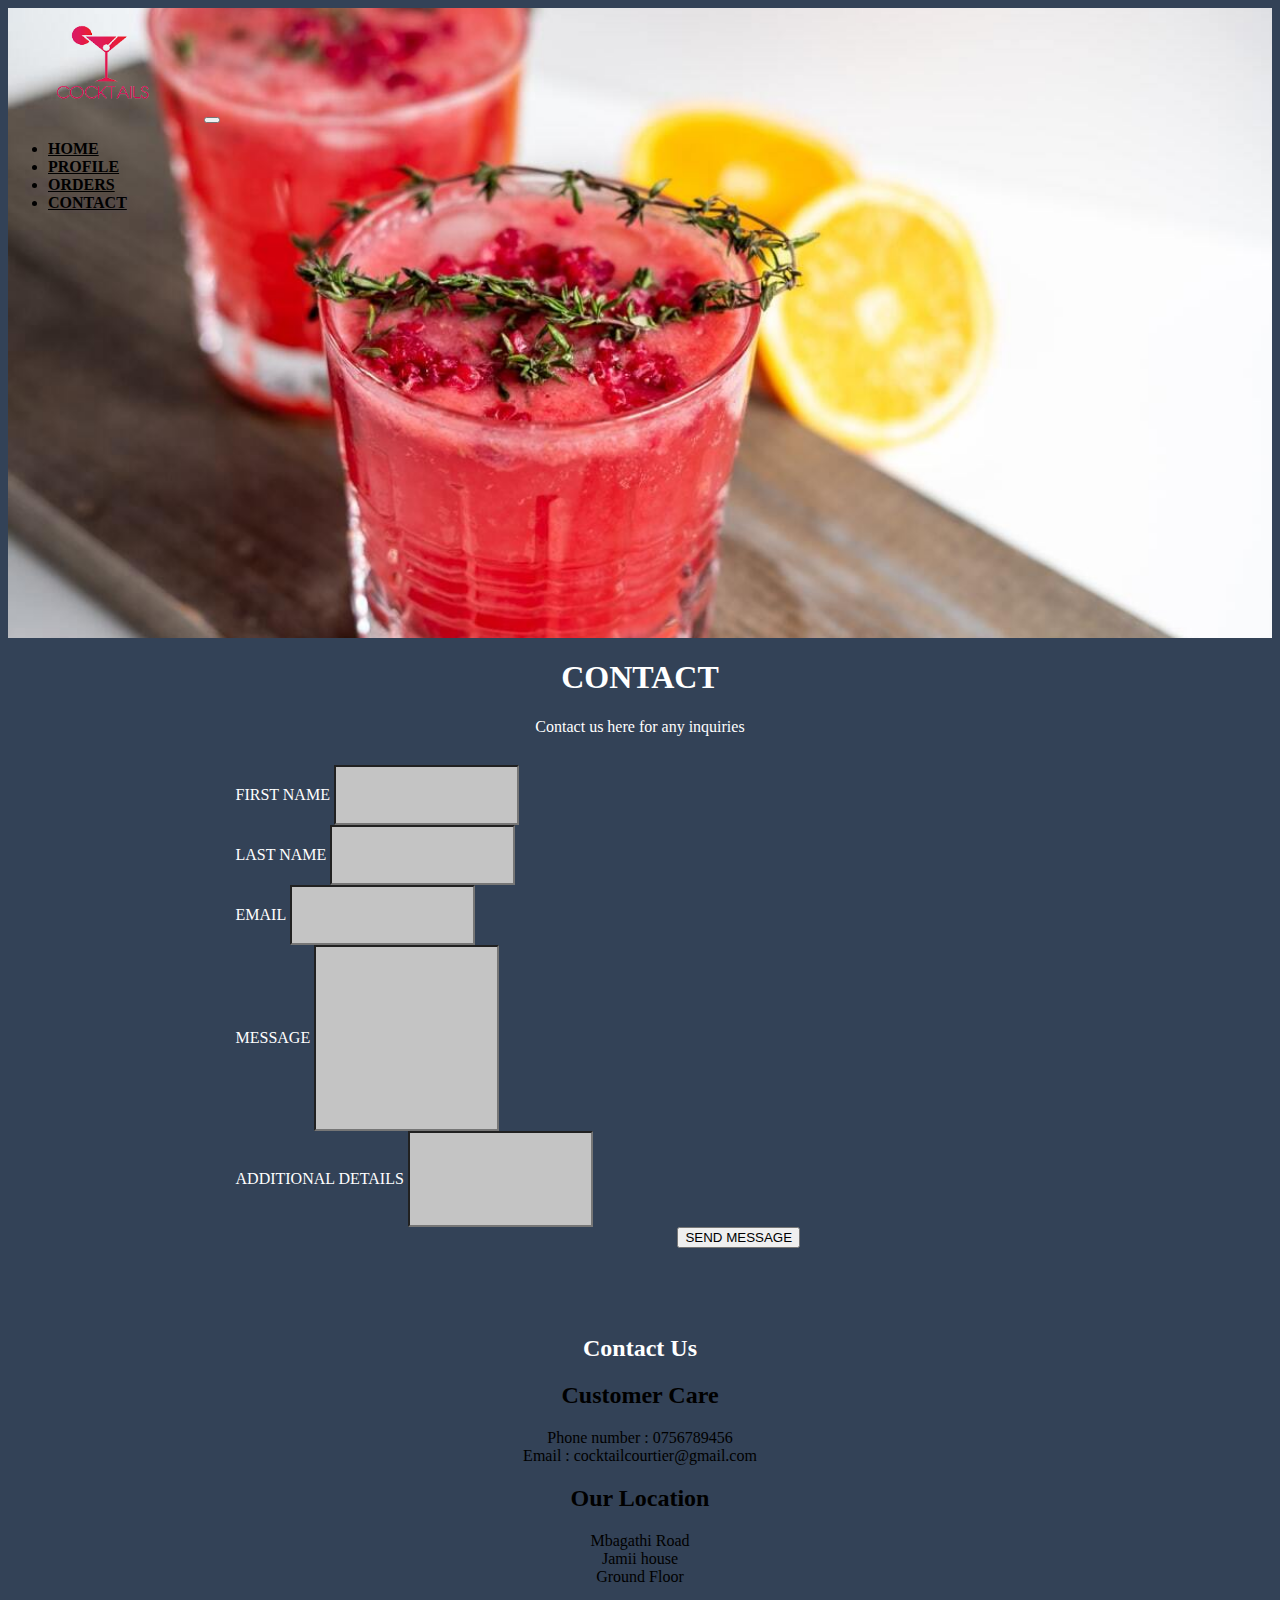
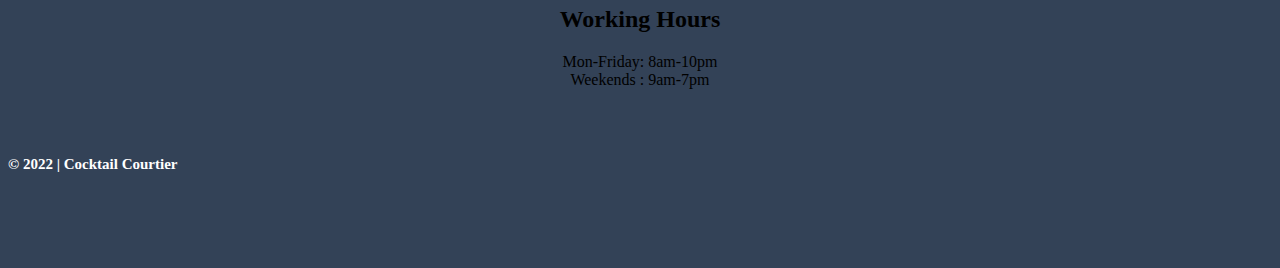
<file: contact.html>
<!DOCTYPE html>
<html lang="en">

<head>
    <meta charset="UTF-8">
    <meta http-equiv="X-UA-Compatible" content="IE=edge">
    <meta name="viewport" content="width=device-width, initial-scale=1.0">
    <link href="https://cdn.jsdelivr.net/npm/bootstrap@5.1.3/dist/css/bootstrap.min.css" rel="stylesheet"
        integrity="sha384-1BmE4kWBq78iYhFldvKuhfTAU6auU8tT94WrHftjDbrCEXSU1oBoqyl2QvZ6jIW3" crossorigin="anonymous">
    <link rel="stylesheet" href="contact.css">
    <title>Contact</title>
</head>

<body>



    <div class="container-fluid" id="mainn">


        <nav class="navbar navbar-expand-md navbar-light">
            <img src="immg/cocktail-removebg-preview.png" style="height: 7rem; width: 12em;" alt="">
            <button class="navbar-toggler" type="button" data-bs-toggle="collapse" data-bs-target="#toggleMobileMenu"
                aria-controls="toggleMobileMenu" aria-expanded="false" aria-lable="Toggle navigation">
                <span class="navbar-toggler-icon"></span>
            </button>
            <div class="collapse navbar-collapse" id="toggleMobileMenu">
                <ul class="navbar-nav ms-auto text-center">
                    <li>
                        <a style="font-weight: bolder; color:black;" class="nav-link" href="index.html">HOME</a>
                    </li>
                    <li>
                        <a style="font-weight: bolder; color: black;" class="nav-link" href="profile.html">PROFILE</a>
                    </li>
                    <li>
                        <a style="font-weight: bolder; color: black;" class="nav-link" href="order.html">ORDERS</a>
                    </li>
                    <li>
                        <a style="font-weight: bolder; color:black" class="nav-link" href="contact.html">CONTACT</a>
                    </li>
                </ul>
            </div>
        </nav>
    </div>
    <div class="main">
        <div class="container-fluid">
            <h1 class="pt-5" style="text-align: center; color: white;">CONTACT</h1>
            <p style="text-align: center; color: white;">Contact us here for any inquiries</p>


            <form class="col-md-10">

                <div class="row">
                    <div class="form-group col-md-6 my-3">
                        <label for="text">FIRST NAME</label>
                        <input type="text" class="form-control" id="firstName" value="" required>
                    </div>
                    <div class="form-group col-md-6 my-3">
                        <label for="text">LAST NAME</label>
                        <input type="text" class="form-control" id="inputName" value="" required>
                    </div>
                </div>

                <div class="form-group my-3">
                    <label for="email">EMAIL</label>
                    <input type="text" class="form-control " id="inputEmail" value="" required>
                </div>
                <div class="form-group my-3">
                    <label for="text">MESSAGE</label>
                    <input type="text" class="form-control" id="inputMessage" value="" required>
                </div>

                <div class="form-group my-3">
                    <label for="email">ADDITIONAL DETAILS</label>
                    <input type="text" class="form-control" id="aob" value="" required>
                </div>

                <div style="padding-left: 46%;" class="col-auto my-5 ">
                    <button type="submit" class="btn btn-primary" id="btn">SEND MESSAGE</button>
                </div>
            </form>

        </div>
    </div>
    <section class="footer">

        <div class="container-fluid bg-default" id="contact">
            <div class="controls-top">
                <h2 id="contact-us">Contact Us</h2>
            </div>
            <div class="row" id="contactdetails">


                <div class="col-md-4">
                    <h2>Customer Care</h2>
                    <p>Phone number : 0756789456 <br> Email : cocktailcourtier@gmail.com <br> </p>



                </div>

                <div class="col-md-4">
                    <h2>Our Location</h2>
                    <p> Mbagathi Road <br> Jamii house <br> Ground Floor</p>

                </div>

                <div class="col-md-4">
                    <h2>Working Hours</h2>
                    <p>Mon-Friday: 8am-10pm <br> Weekends : 9am-7pm</p>

                </div>

            </div>
            <!-- Footer section -->
            <div class="row">
                <div class="container text-center footer"><br><br>
                    <b>
                        <p id="copyright">&copy; 2022 | Cocktail Courtier </p>
                    </b><br><br><br><br>

                </div>
            </div>
        </div>

    </section>

    <script src="https://code.jquery.com/jquery-3.6.0.js"
        integrity="sha256-H+K7U5CnXl1h5ywQfKtSj8PCmoN9aaq30gDh27Xc0jk=" crossorigin="anonymous"></script>

    <script src="contact.js"></script>
</body>

</html>
</file>
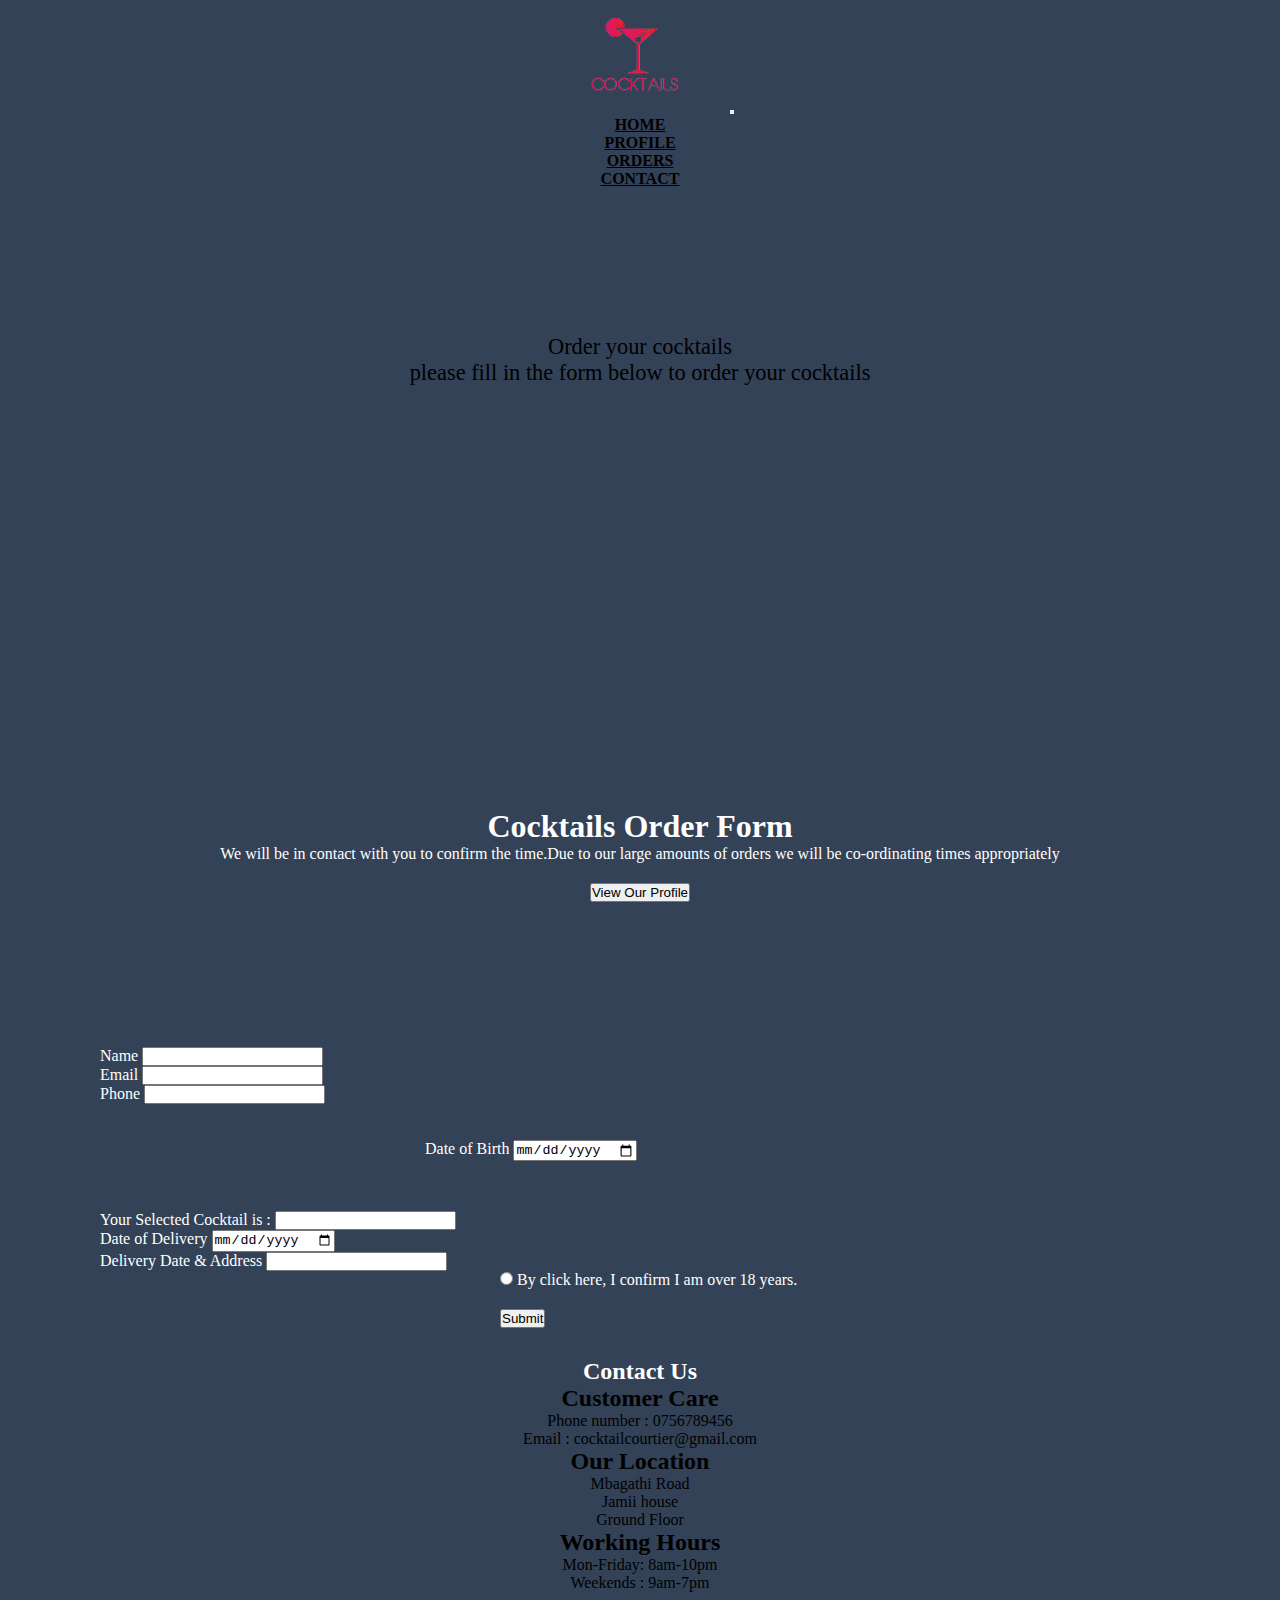
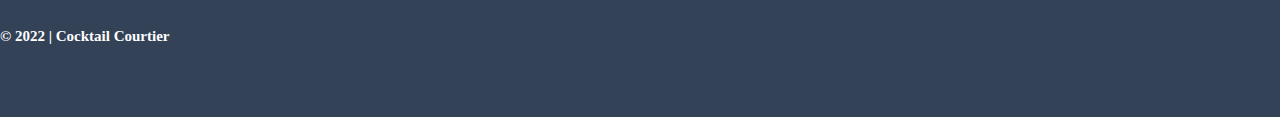
<file: order.html>
<!DOCTYPE html>
<html lang="en">
<head>
  <meta charset="UTF-8">
  <meta http-equiv="X-UA-Compatible" content="IE=edge">
  <meta name="viewport" content="width=device-width, initial-scale=1.0">
  <link href="https://cdn.jsdelivr.net/npm/bootstrap@5.1.3/dist/css/bootstrap.min.css" rel="stylesheet" integrity="sha384-1BmE4kWBq78iYhFldvKuhfTAU6auU8tT94WrHftjDbrCEXSU1oBoqyl2QvZ6jIW3" crossorigin="anonymous">
  <link rel="stylesheet" href="order.css">
  <title>Order</title>
</head>
<body>
  
  
  <section class="order">
   
    <div class="order-picture">
      <nav class="navbar navbar-expand-md navbar-light" >
        <img src="pics/cocktail-removebg-preview.png" style="height: 7rem;" alt="">
        <button
            class="navbar-toggler"
            type="button"
            data-bs-toggle = "collapse"
            data-bs-target = "#toggleMobileMenu"
            aria-controls="toggleMobileMenu"
            aria-expanded="false"
            aria-lable="Toggle navigation"
        >
            <span class="navbar-toggler-icon" ></span>
        </button>
        <div class="collapse navbar-collapse" id="toggleMobileMenu">
            <ul class="navbar-nav ms-auto text-center">
                <li>
                    <a style="font-weight: bolder; color: black;" class="nav-link" href="index.html">HOME</a>
                </li>
                <li>
                    <a style="font-weight: bolder; color: black;" class="nav-link" href="profile.html">PROFILE</a>
                </li>
                <li>
                    <a style="font-weight: bolder; color: black;" class="nav-link" href="order.html">ORDERS</a>
                </li>
                <li>
                    <a style="font-weight: bolder; color: black;" class="nav-link" href="contact.html">CONTACT</a>
                </li>
            </ul>
        </div>
    </nav>
      <div class="picture-text">
        <div><p>Order your cocktails</p></div>
        <div>
        <p>please fill in the form below to order your cocktails</p>
        </div>
      </div>
    </div>
    <div class="order-text">
      <div>
        <h1>Cocktails Order Form</h1>
      </div>
      <div>
        <p>We will be in contact with you to confirm the time.Due to our large amounts of orders we will be co-ordinating times appropriately</p>
      </div>
      <div>
        <button type="button" class="btn btn-lg btn-primary">View Our Profile</button>
      </div> 
    </div>
    <form action="#" id="form">
    
    <div class="order-input">
    <div>
        <div class="mb-3">
          <label for="Name" class="form-label">Name</label>
          <input type="text" class="form-control" id="name" placeholder="">
        </div>
        <div class="mb-3">
          <label for="email" class="form-label">Email</label>
          <input type="text" class="form-control" id="email" placeholder="">
        </div>
      
        <div class="mb-3">
          <label for="phone" class="form-label">Phone</label>
          <input type="number" class="form-control" id="phoneNumber" placeholder="">
        </div>
    </div> 
      <div class="DateBirth">
        <div class="mb-3">
          <label for="dateOfBirth" class="form-label">Date of Birth</label>
          <input type="date" class="form-control" id="birthday" placeholder="Example input placeholder">
        </div>
      </div>
    </div> 
    <div class="last-input" >
      <div class="order-cocktails">
        <div class="mb-3">
          <label for="selectedCocktail" class="form-label">Your Selected Cocktail is :</label>
          <input type="text" class="form-control" id="" placeholder="">
        </div>
        <div class="mb-3">
          <label for="delivery1" class="form-label">Date of Delivery</label>
          <input type="date" class="form-control" id="delivery1" placeholder="">
        </div>
      </div>
      <div class="mb-3">
        <label for="fdelivery2" class="form-label">Delivery Date & Address</label>
        <input type="date text" class="form-control" id="delivery2" placeholder="">
      </div>
      
      <div class="form-check">
        <input class="form-check-input" type="radio" name="age" id="age">
        <label class="form-check-label" for="age">
          By click here, I confirm I am over 18 years.

        </label>
        <div>
          <button type="button" class="btn btn-lg btn-primary">Submit</button>
        </div>
      </div>
    </div>
  
    </form>
    
  </section>
  <section class="footer">
    <div class="container-fluid bg-default" id="contact">
        <div class="controls-top">
            <h2 id="contact-us">Contact Us</h2>
        </div>
        <div class="row" id="contactdetails">
            <div class="col-md-4">
                <h2>Customer Care</h2>
                <p>Phone number : 0756789456 <br> Email : cocktailcourtier@gmail.com <br> </p>
            </div>
            <div class="col-md-4">
                <h2>Our Location</h2>
              <p> Mbagathi Road <br> Jamii house <br> Ground Floor</p>
            </div>
            <div class="col-md-4">
                <h2>Working Hours</h2>
                <p>Mon-Friday: 8am-10pm <br> Weekends : 9am-7pm</p>
            </div>
        </div>
        <!-- Footer section -->
        <div class="row">
            <div class="container text-center footer"><br><br>
                <b><p id="copyright">&copy; 2022 | Cocktail Courtier</p></b><br><br><br><br>
            </div>
        </div>
    </div>
  </section>

</body>
</html>
</file>
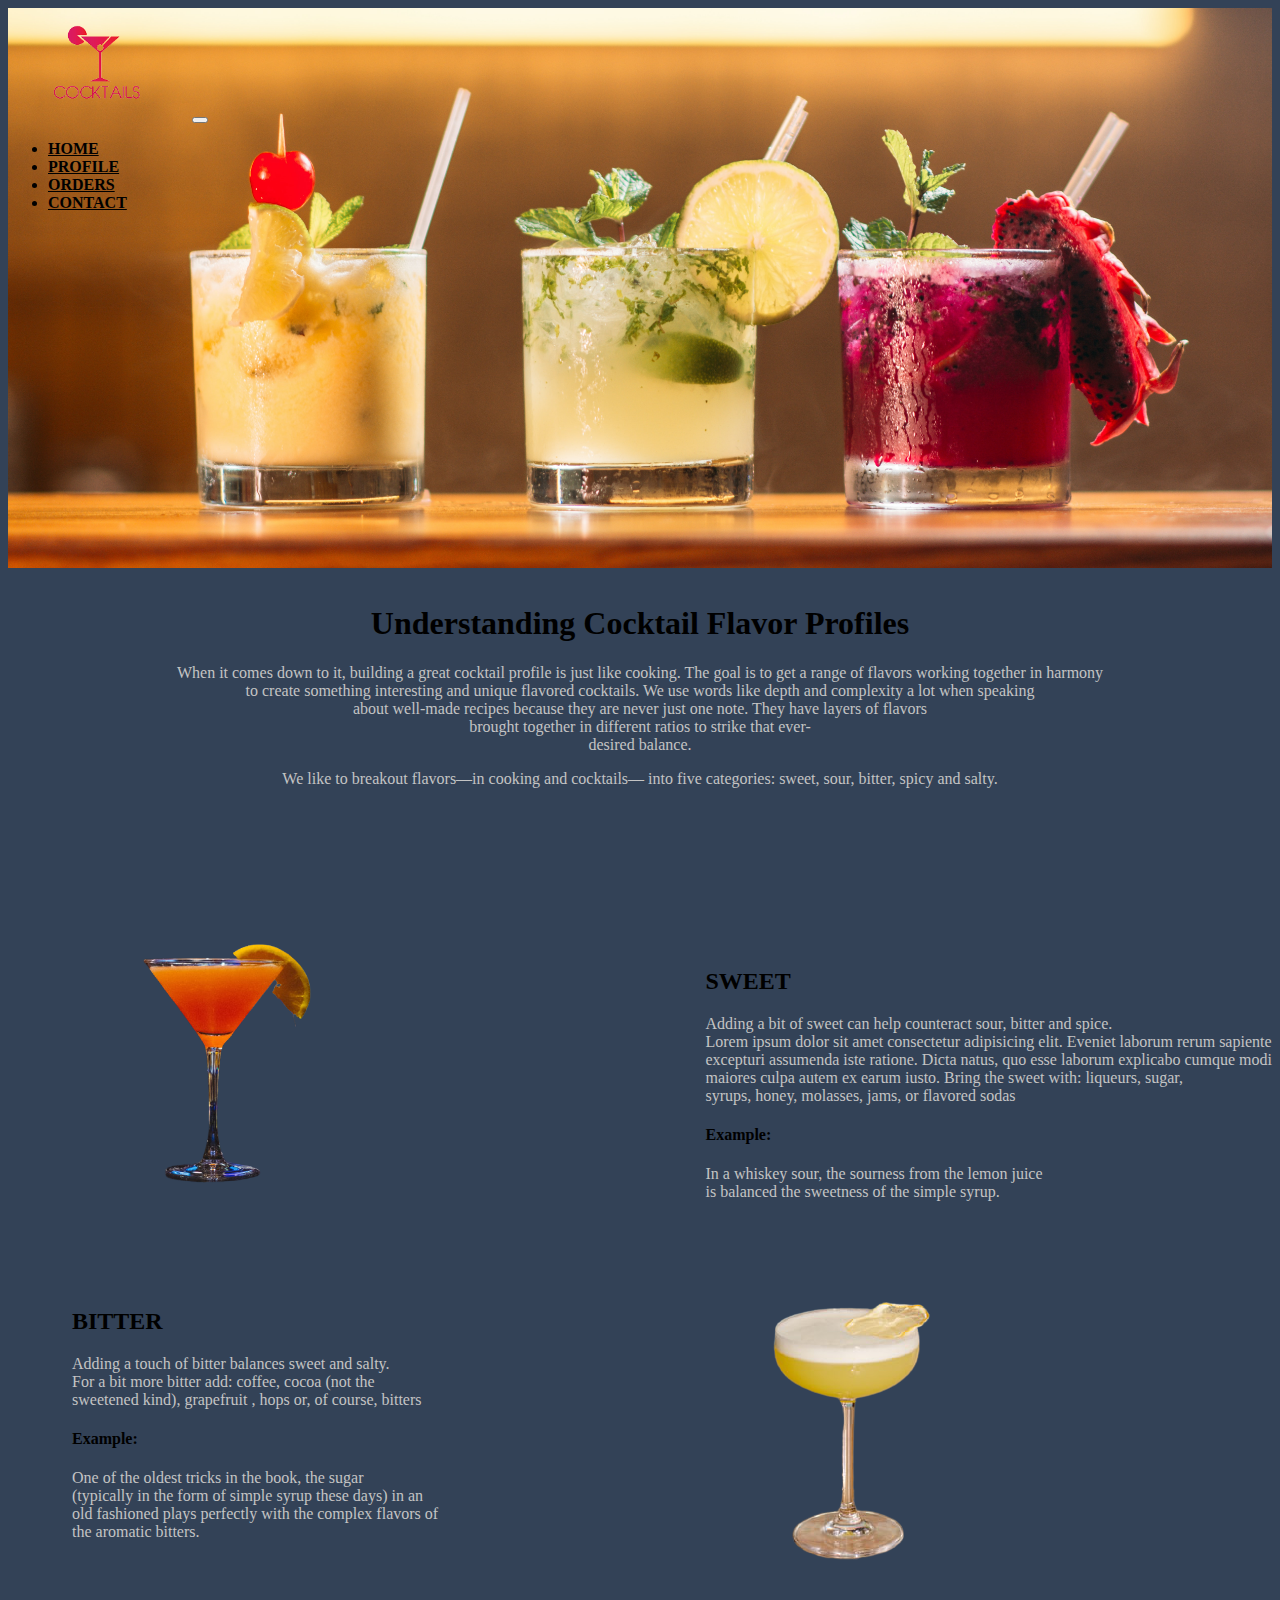
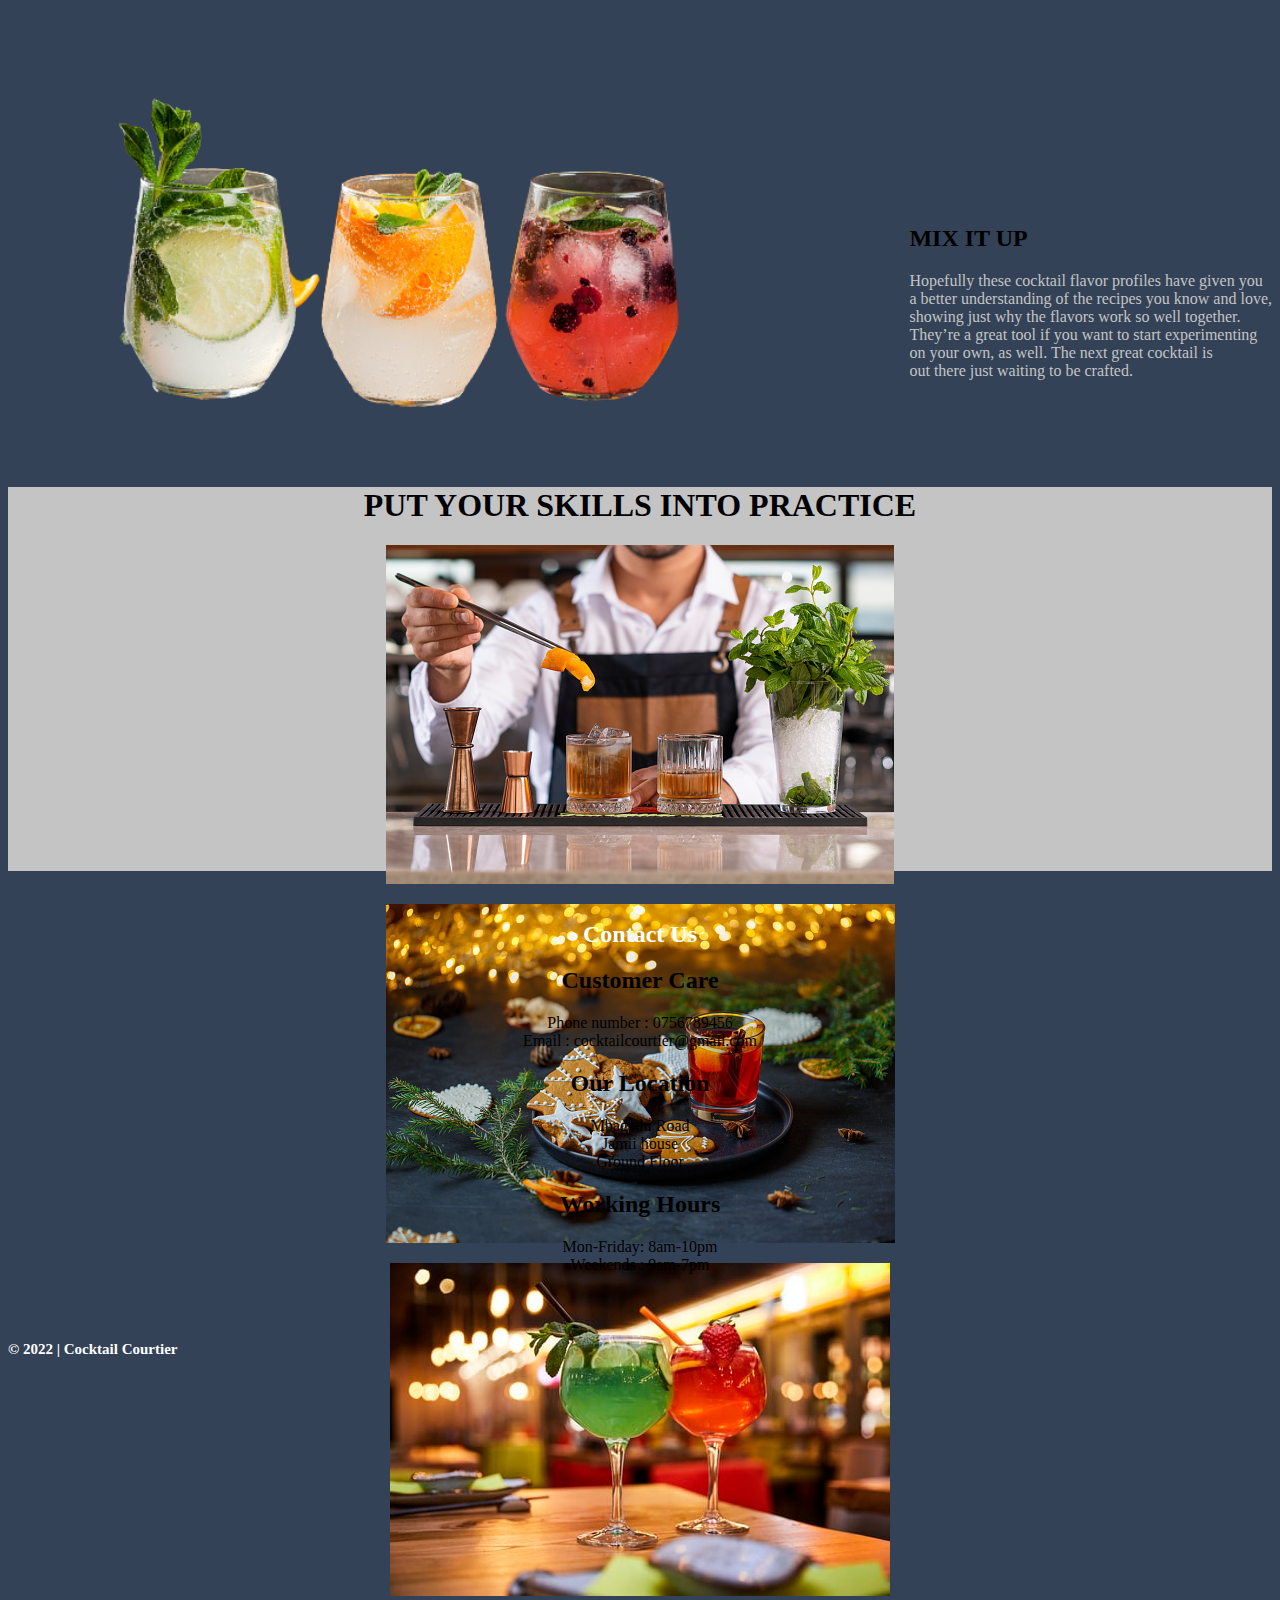
<file: profile.html>
<!DOCTYPE html>
<html lang="en">
<head>
    <meta charset="UTF-8">
    <meta http-equiv="X-UA-Compatible" content="IE=edge">
    <meta name="viewport" content="width=device-width, initial-scale=1.0">
    <!-- <script src="https://cdn.jsdelivr.net/npm/bootstrap@5.0.2/dist/js/bootstrap.bundle.min.js" integrity="sha384-MrcW6ZMFYlzcLA8Nl+NtUVF0sA7MsXsP1UyJoMp4YLEuNSfAP+JcXn/tWtIaxVXM" crossorigin="anonymous"></script> -->
    <link href="https://cdn.jsdelivr.net/npm/bootstrap@5.0.2/dist/css/bootstrap.min.css" rel="stylesheet" integrity="sha384-EVSTQN3/azprG1Anm3QDgpJLIm9Nao0Yz1ztcQTwFspd3yD65VohhpuuCOmLASjC" crossorigin="anonymous">
    <link rel="stylesheet" href="profile.css">
    <title>Profile</title>
</head>
<body>
    <div class="container-fluid">
       <div class="section-1">

        <nav class="navbar navbar-expand-md navbar-light" >
            <img src="pics/cocktail-removebg-preview.png" style="height: 7rem;" alt="">

            <button
                class="navbar-toggler"
                type="button"
                data-bs-toggle = "collapse"
                data-bs-target = "#toggleMobileMenu"
                aria-controls="toggleMobileMenu"
                aria-expanded="false"
                aria-lable="Toggle navigation"

            >
                <span class="navbar-toggler-icon" ></span>

            </button>
            <div class="collapse navbar-collapse" id="toggleMobileMenu">
                <ul class="navbar-nav ms-auto text-center">
                    <li>
                        <a style="font-weight: bolder; color: black;" class="nav-link" href="index.html">HOME</a>
                    </li>
                    <li>
                        <a style="font-weight: bolder; color: black;" class="nav-link" href="profile.html">PROFILE</a>
                    </li>
                    <li>
                        <a style="font-weight: bolder; color: black;" class="nav-link" href="order.html">ORDERS</a>
                    </li>
                    <li>
                        <a style="font-weight: bolder; color: black;"  class="nav-link" href="contact.html">CONTACT</a>
                    </li>
                </ul>
            </div>
        </nav>

            <!-- <img id="image" src="pics/cocktail-removebg-preview.png" alt=""> -->
      
        </div>

       <div class="section-2">
               <div class="align-center">
                    <h1 id="heading">Understanding Cocktail Flavor Profiles</h1>
                    <p style="color: #c4c4c4;">When it comes down to it, building a great cocktail profile is just like cooking. The goal is to get a range  of flavors working together in harmony <br> to create something interesting and unique flavored cocktails. We use words like depth and complexity a lot  when speaking <br> about well-made recipes because they are never just one note. They have layers of flavors <br> brought together in different ratios to strike that ever- <br> desired balance.</p>
                    <p style="color: #c4c4c4;">
                        We like to breakout flavors—in cooking and cocktails— into five categories: sweet, sour, bitter, spicy and salty.</p>
                
                </div>
             

                        <img class="img-fluid pic" src="pics/myp-removebg-preview.png" alt="">
                 <div class="sweet">
                        <h2>SWEET</h2>
                        <p style="color: #c4c4c4;">Adding a bit of sweet can help counteract sour, bitter and spice. <br>
                         Lorem ipsum dolor sit amet consectetur adipisicing elit. Eveniet laborum rerum sapiente <br> excepturi assumenda iste ratione. Dicta natus, quo esse laborum explicabo cumque modi <br> maiores culpa autem ex earum iusto.
                            Bring the sweet with: liqueurs, sugar, <br> syrups, honey, molasses, jams, or flavored sodas</p>
                        <h4>Example:</h4>
                        <p style="color: #c4c4c4;">In a whiskey sour, the sourness from the lemon juice <br> is balanced the sweetness of the simple syrup.</p>
                        
                  </div>
             <div class="bitt" >
                       
                <div class="bitter">
                        <h2>BITTER</h2>
                         <p  style="color: #c4c4c4;"> Adding a touch of bitter balances sweet and salty. <br>

                            For a bit more bitter add: coffee, cocoa (not the <br> sweetened kind), grapefruit , hops or, of course, bitters</p>
                           <h4>Example:</h4>
                           <p style="color: #c4c4c4;">
                            One of the oldest tricks in the book, the sugar <br> (typically in the form of simple syrup these days) in an <br> old fashioned plays perfectly with the complex flavors of <br> the aromatic bitters.</p>
                 </div>
                        <div class="bitter-img ">
            
                            <img  src="pics/neddd-removebg-preview.png" alt="">
                        </div>
                
                        <img class="img-fluid pic" src="pics/uuuuuf-removebg-preview.png" alt="">
                   <div  class="sweet">
                          <h2>MIX IT UP</h2>
                           <p style="color: #c4c4c4;">Hopefully these cocktail flavor profiles have given you <br> a better understanding of the recipes you know and love, <br> showing just why the flavors work so well together. <br> They’re a great tool if you want to start experimenting <br> on your own, as well. The next great cocktail is <br> out there just waiting to be crafted.</p>
                   </div>
             </div>

        </div>
       <div class="section-3">
                          <h1>PUT YOUR SKILLS INTO PRACTICE</h1>

                     <div class="d-flex f-wrap ">
                         <div class="imggg img1">
                            <img class="img-fluid imgg1" src="pics/istockphoto-1281669483-170667a.jpg" alt="">
                        <div class="name">
                            <h4 style="color:black;font-weight: bolder;">SPIRIT</h4>
                            <p style="color:black;">Bourbon cordials</p>
                            <H4  style="color:black;font-weight: bolder;">FLAVOR</H4>
                            <p style="color:black;">Fruity</p>
                              <h4  style="color:black;font-weight: bolder;">SKILL LEVEL</h4>
                              <P style="color:black;">Advanced</P>

                              <button style="background-color:blue ; color: white;" >SEE RECIPE</button>
                           </div>
                        </div>
                         <div class="imggg img2 ">
                            <img class="img-fluid imgg2" src="pics/istockphoto-1278948834-170667a.jpg" alt="">
                            <div class="name">
                                <h4 style="color:black;font-weight: bolder;">SPIRIT</h4>
                                <p style="color:black;">Bourbon cordials</p>
                                <H4  style="color:black;font-weight: bolder;">FLAVOR</H4>
                                <p style="color:black;">sweet</p>
                                  <h4  style="color:black;font-weight: bolder;">SKILL LEVEL</h4>
                                  <P style="color:black;">Beginner</P>
    
                                  <button style=" background-color:blue ; color: white;" >SEE RECIPE</button>
                               </div>
                        </div>
                         <div class="imggg img3">
                            <img class="img-fluid imgg3" src="pics/photooo.jpeg" alt="">
                            <div class="name">
                                <h4 style="color:black;font-weight: bolder;">SPIRIT</h4>
                                <p style="color:black;">Bourbon cordials</p>
                                <H4  style="color:black;font-weight: bolder;">FLAVOR</H4>
                                <p style="color:black;">sweet</p>
                                  <h4  style="color:black;font-weight: bolder;">SKILL LEVEL</h4>
                                  <P style="color:black;">Intermediate</P>
    
                                  <button style="background-color:blue ; color: white" >SEE RECIPE</button>
                               </div>
                        </div>
                    
                     </div>
      </div>

      <section class="footer">

        <div class="container-fluid bg-default" id="contact">
            <div class="controls-top">
                <h2 id="contact-us">Contact Us</h2>
            </div>
            <div class="row" id="contactdetails">
    
    
                <div class="col-md-4">
                    <h2>Customer Care</h2>
                    <p>Phone number : 0756789456 <br> Email :  cocktailcourtier@gmail.com <br> </p>
                   
    
    
                </div>
    
                <div class="col-md-4">
                    <h2>Our Location</h2>
                  <p>  Mbagathi Road <br> Jamii house <br> Ground Floor</p>
                  
                </div>
    
                <div class="col-md-4">
                    <h2>Working Hours</h2>
                    <p>Mon-Friday: 8am-10pm <br> Weekends : 9am-7pm</p>
                   
                </div>
    
            </div>
            <!-- Footer section -->
            <div class="row">
                <div class="container text-center footer"><br><br>
                    <b><p id="copyright">&copy; 2022 | Cocktail Courtier</p></b><br><br><br><br>
    
                </div>
            </div>
        </div>

      </section>
       

</div>

</body>

<script src="js-folder/jquery-3.6.0.js"></script>
<script src="js-folder/profile.js"></script>
</html>
</file>
<file: contact.css>
body {
  background-color: #334257;
}
form {
  color: white;
  padding: 1% 6% 3% 18%;

}
/* color:c4c4c4; */
#inputMessage {
  height: 20vh;
  background-color: #c4c4c4;
}
#aob {
  height: 10vh;
  background-color: #c4c4c4;
}

#inputName,
#inputEmail,
#firstName {
    background-color:#c4c4c4 ;
    height: 6vh;
}
img{
    height: 50vh;
    width: 100%;
}

#contact {
  color: black;
  background-color: #334257;
}
#contactdetails h2 {
  text-align: center;
}
.col-md-4 {
  text-align: center;
}
#contact-us {
  color: white;
  text-align: center;
  padding-top: 30px;
}
#copyright {
  color: white;
  font-size: 15px;
}
.title1,
.title2,
.title3,
.title4{
  display: none;
  color:white;
  position: absolute;
  padding: 50px 50px;
  margin-top: 17px;
  text-align: right;
}

#mainn{
  background-image: url("immg/photo2.jpeg");
  background-size: cover;
  background-position: center;
  background-repeat: no-repeat;
  height: 70vh;
  ;
}
</file>
<file: order.css>
* {
  margin: 0;
  padding: 0;
  scroll-behavior: smooth;
}


.order{
  display: flex;
  flex-direction: column;
  background-color: rgba(51, 66, 87, 1);
  position: relative;
  
  

}



.order-picture {
  background-image: url(https://images.unsplash.com/photo-1560508180-03f285f67ded?ixlib=rb-1.2.1&ixid=MnwxMjA3fDB8MHxwaG90by1wYWdlfHx8fGVufDB8fHx8&auto=format&fit=crop&w=870&q=80);
  background-position: center;
  background-size: cover;
  background-repeat: no-repeat;
  height: 80vh;
  position: relative;
  
text-align: center;
}

.picture-text{
  color: black;
  font-size: 1.4rem;
  position: absolute;
  top: 50%;
  left: 50%;
  transform: translate(-50%,-50%);
}

.order-text {
  height: 30vh;
  display: flex;
  flex-direction: column;
  justify-content: center;
  align-items: center;
  color: white;
  
}

.order-input {
  display: flex;
  flex: 1;
  justify-content: center;
  align-items: center;
  gap: 1;
  margin-left: 100px;
}

.DateBirth {
  flex: 1;
  margin-left: 100px;
  margin-right: 100px;
  margin-top: 150px;
}

.last-input {
  display: flex;
  flex-direction: column;
  margin-left: 100px;
  margin-top: 50px;
  margin-right: 100px;
}


.form-check {
  margin-left: 400px;
}

button {
  margin-top: 20px;
  
}
#form{
  color: white;
}


#contact {
  color: black;
  background-color: #334257;
}
#contactdetails h2 {
  text-align: center;
}
.col-md-4 {
  text-align: center;
}
#contact-us {
  color: white;
  text-align: center;
  padding-top: 30px;
}
#copyright {
  color: white;
  font-size: 15px;
}
.title1,
.title2,
.title3,
.title4{
  display: none;
  color:white;
  position: absolute;
  padding: 50px 50px;
  margin-top: 17px;
  text-align: right;
}
</file>
<file: profile.css>
body{background-color: #334257;}
.section-1{
   background-image: url(pics/kobby-mendez-xBFTjrMIC0c-unsplash.jpg);
    height: 35rem;
background-position: center;
background-repeat: no-repeat;
background-size: cover;

}
#image{
    height: 7rem;
}
.section-2{
    height: auto;

}
.align-center{
    text-align: center;
}
#heading{
    padding-top: 1rem;
   font-weight: bold;
}
.pic{
    height: 25rem;
    padding: 0 6rem;
}
.sweet{
    float: right;
    padding-top: 9rem;
    
}
.bitter-img{ 
    float: right;
    margin-top: -37rem;
    padding: 0rem 17rem;
}
.bitter{
    padding: 5rem 4rem;
   
}
.mix{
    float: right;
    padding-top: 17rem;
    padding: 0rem 8rem;

}
.picc{

    height: 25rem;
    padding: 0 1rem;
}
.section-3{
    height: 24rem;
    text-align: center;
   background-color: #c4c4c4;
}
.imggg{
   margin: 1rem;
   
}
.name{
    display: none;
    /* position: absolute; */
    top: 50%;
    left: 50%;
    transform: translate(-10%, -105%);
}


#contact {
    color: black;
    background-color: #334257;
    
}

#contactdetails h2 {
    text-align: center;
}

.col-md-4 {
    text-align: center;
}

#contact-us {
    color: white;
    text-align: center;
    padding-top: 30px;
}

#copyright {
    color: white;
    font-size: 15px;
}

.title1,
.title2,
.title3,
.title4{
    display: none;
    color:white;
    position: absolute;
    padding: 50px 50px;
    margin-top: 17px;
   
    text-align: right;
}
</file>
